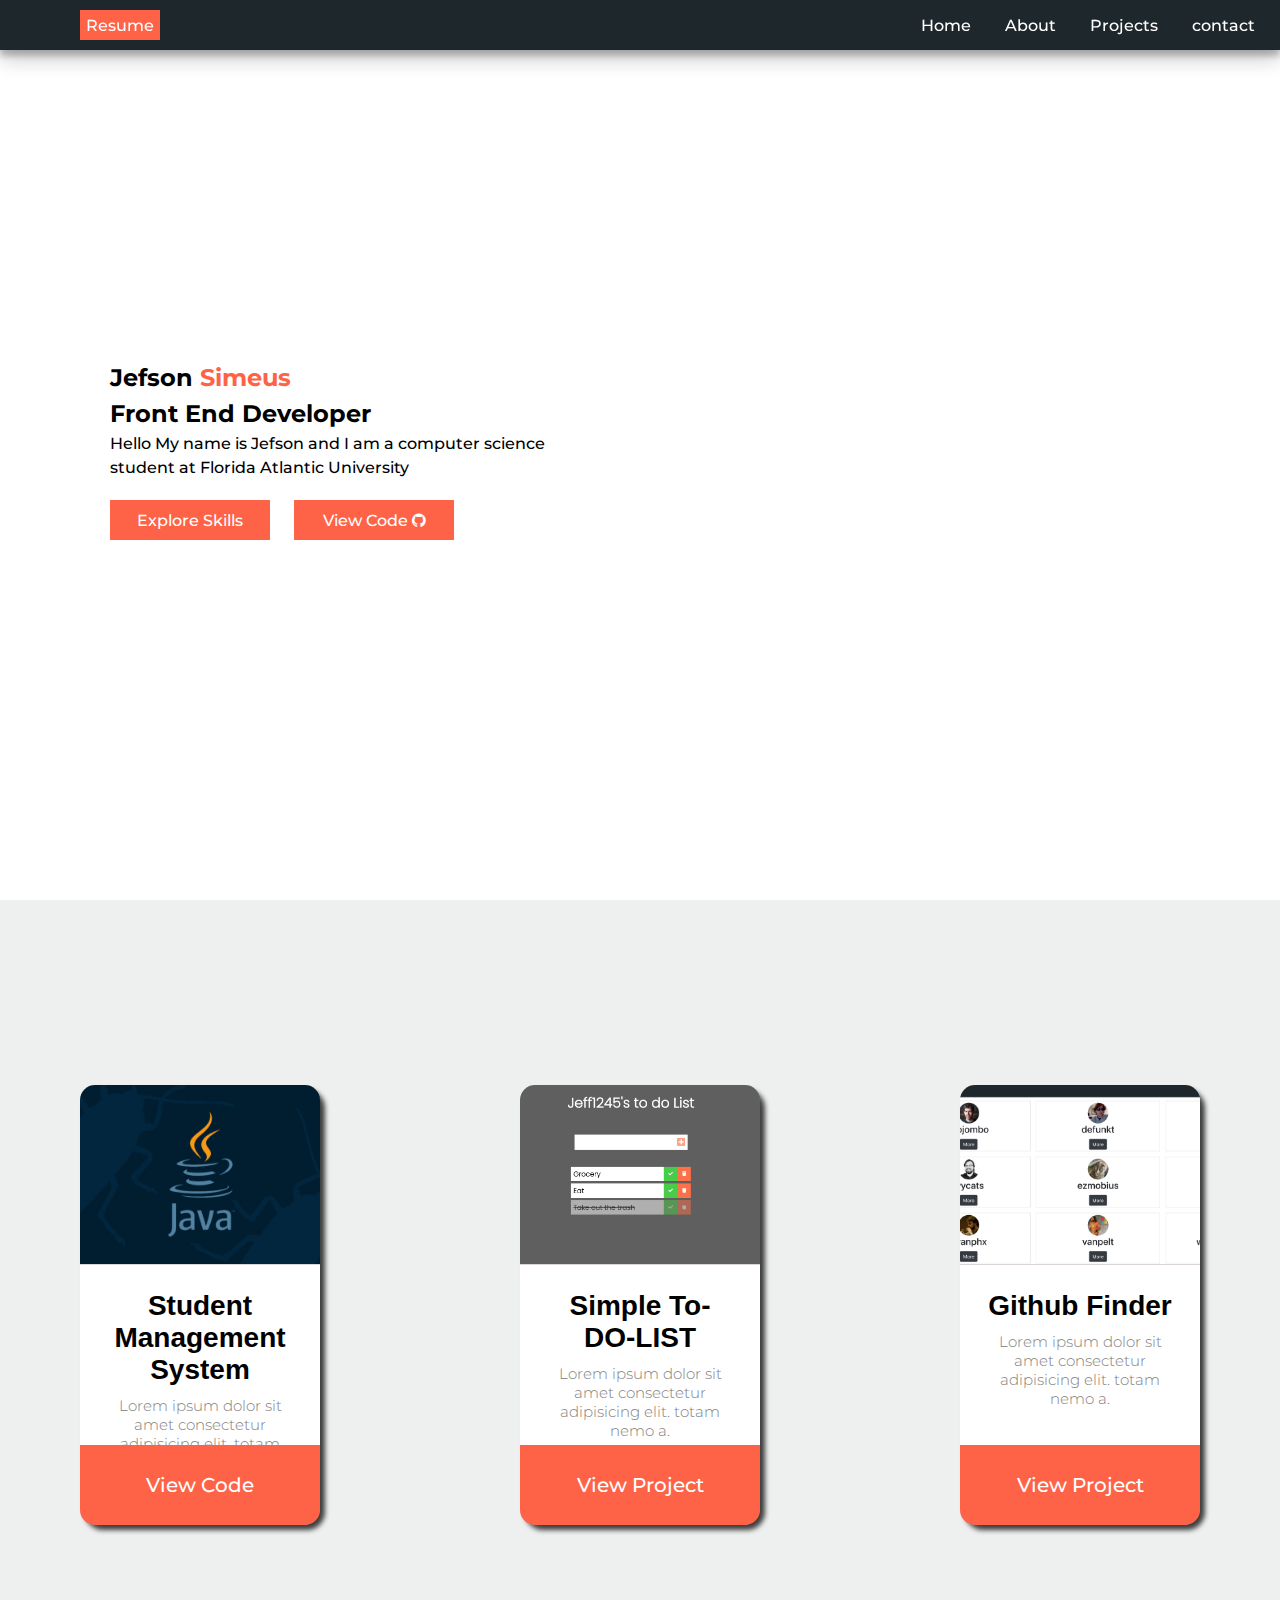
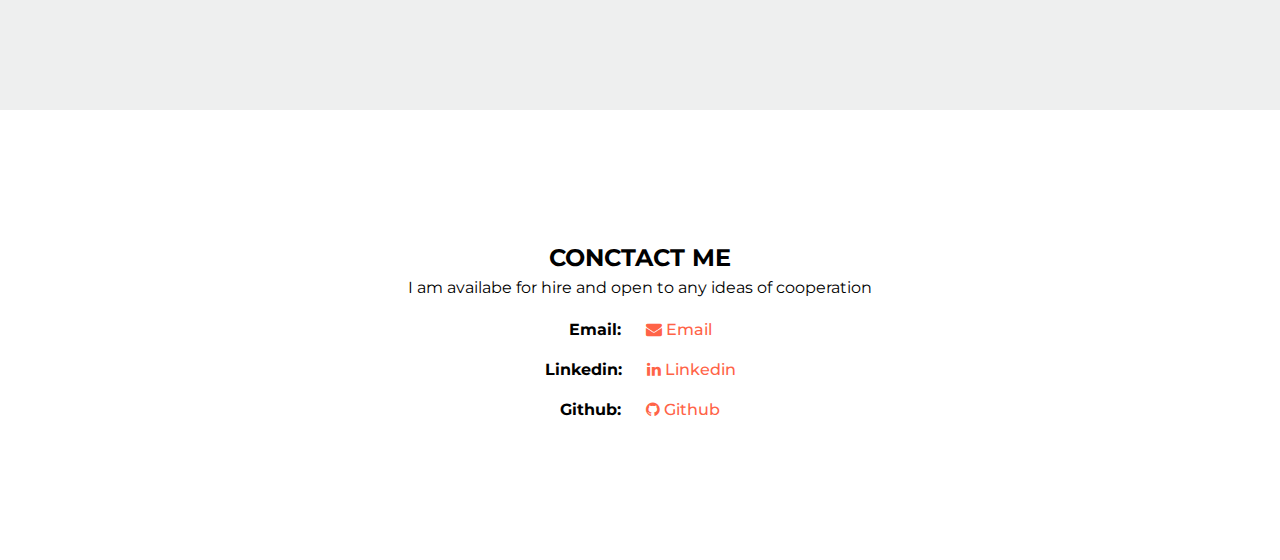
<file: My portfolio/index.html>
<!DOCTYPE html>
<html lang="en">
  <head>
    <meta charset="UTF-8" />
    <meta name="viewport" content="width=device-width, initial-scale=1.0" />
    <title>Document</title>
    <link rel="stylesheet" href="style.css" />
    <!--font awesome-->
    <link
      rel="stylesheet"
      href="https://stackpath.bootstrapcdn.com/font-awesome/4.7.0/css/font-awesome.min.css"
      integrity="sha384-wvfXpqpZZVQGK6TAh5PVlGOfQNHSoD2xbE+QkPxCAFlNEevoEH3Sl0sibVcOQVnN"
      crossorigin="anonymous"
    />
    <!--bootstrap-->
  </head>
  <body>
    <!--navigation-->
    <header class="header-bar">
      <nav>
        <ul class="nav-links">
          <li><a href="#home">Home</a></li>
          <li><a href="#about">About</a></li>
          <li><a href="#Projects">Projects</a></li>
          <li><a href="#contact">contact</a></li>
         
        </ul>
      </nav>
      <a class="cta" href="Jeff Web Developer Resume.pdf" target="_blank"
        ><button>Resume</button></a
      >
    </header>
    <!--section1-->
    <section id="home" class="section-1">
      <div class="container">
        <h2>Jefson <span class="last">Simeus</span></h2>
        <h2>Front End Developer</h2>
        <p>
          Hello My name is Jefson and I am a computer science student at Florida
          Atlantic University
        </p>
        <div class="button">
          <a href="#Projects" class="btn-left"><button>Explore Skills</button></a>
          <a
            href="https://github.com/Thelemaque12/CEO01"
            class="btn-right"
            target="_blank"
            ><button>View Code <i class="fa fa-github"></i></button
          ></a>
        </div>
      </div>
    </section>
    <!--section 2-->
    <section id="Projects" class="section-2">
      
      <div class="card">
        <div class="card-image"></div>
        <div class="card-text">
          <h2>Student Management System</h2>
          <p>
            Lorem ipsum dolor sit amet consectetur adipisicing elit.
            totam nemo a.
          </p>
        </div>
        <div class="card-button">
          <button><a href="https://github.com/ellimccale/java-student-management" target="_blank">View Code</a></button>
        </div>
      </div>

      <div class="card">
        <div class="card-image1"></div>
        <div class="card-text">
          <h2>Simple To-DO-LIST</h2>
          <p>
            Lorem ipsum dolor sit amet consectetur adipisicing elit.
            totam nemo a.
          </p>
        </div>
        <div class="card-button">
          <button><a href="https://unruffled-leakey-5db80a.netlify.app/" target="_blank">View Project</a></button>
        </div>
      </div>


      <div class="card">
        <div class="card-image2"></div>
        <div class="card-text">
          <h2>Github Finder</h2>
          <p>
            Lorem ipsum dolor sit amet consectetur adipisicing elit.
            totam nemo a.
          </p>
        </div>
        <div class="card-button">
          <button><a href="https://gracious-golick-b6697b.netlify.app/" target="_blank">View Project</a></button>
        </div>
      </div>
      
      
    </section>
    <!--contact section-->
    <section id="contact" class="section-3">
      <div class="container-contact">
        <div class="contact-h2">
          <h2>CONCTACT ME</h2>
          <p>I am availabe for hire and open to any ideas of cooperation</p>
        </div>
        <div class="card-box">
          <div>
            <p>
              Email:
              <a href="mailto: simeusjefson@gmail.com"
                ><i class="fa fa-envelope"></i> Email</a
              >
            </p>
          </div>
          <div>
            <p>
              Linkedin:
              <a href="https://www.linkedin.com/in/jefson-simeus-579b36189/"
                ><i class="fa fa-linkedin"></i> Linkedin</a
              >
            </p>
          </div>
          <div>
            <p>
              Github:
              <a href="https://github.com/Thelemaque12"
                ><i class="fa fa-github"></i> Github</a
              >
            </p>
          </div>
        </div>
      </div>
    </section>

    <script src="script.js"></script>
  </body>
</html>
</file>
<file: My portfolio/style.css>
@import url("https://fonts.googleapis.com/css2?family=Montserrat:ital,wght@1,100&display=swap");
* {
  margin: 0;
}
/*navigation bar */
li,
a,
button {
  font-family: "Montserrat", sans-serif;
  font-weight: 500;
  font-size: 16px;
  text-decoration: none;
  list-style: none;
  color: black;
  transition: all ease 0.3s;
}
header {
  display: flex;
  justify-content: space-between;
  align-items: center;
  flex-direction: row-reverse;
  background-color: #1e272b;
  position: fixed;
  min-width: 100vw;
  z-index: 1;
  height: 50px;
  box-shadow: 0 10px 20px rgba(0, 0, 0, 0.19), 0 6px 6px rgba(0, 0, 0, 0.23);
  transition: all ease-in-out 0.3s;
}
.cta {
  padding-left: 80px;
}
.nav-links li {
  display: inline-block;
}
.nav-links a {
  padding: 5px;
  margin-right: 20px;
}
header button {
  background-color: tomato;
  border: none;
  width: 80px;
  height: 30px;
  color: white;
  cursor: pointer;
  outline: none;
}
header a:hover {
  color: tomato;
}
header a {
  color: white;
  padding-right: 60px;
}
.last {
  color: tomato;
}
/*section 1 intro */
.section-1 {
  min-height: 100vh;
  display: flex;
  flex-direction: column;
  justify-content: center;
  font-family: "Montserrat", sans-serif;
  padding: 0 110px;
  line-height: 1.5;
  font-weight: 500;
  width: 500px;
}

.btn-right {
  padding: 0 20px;
}
.button button {
  background-color: tomato;
  border: none;
  width: 160px;
  height: 40px;
  color: white;
  cursor: pointer;
  outline: none;
}
.button {
  padding-top: 20px;
}
/*section 2 skills */
.section-2 {
  width: 100vw;
  min-height: 90vh;
  display: flex;
  align-items: center;
  justify-content: center;
  background-color: #eeefef;
  gap: 200px;
}
.card {
  display: grid;
  grid-template-columns: 240px;
  grid-template-rows: 180px 180px 80px;
  grid-template-areas: "image" "text" "button";
  font-family: "Montserrat", sans-serif;
  border-radius: 18px;
  background-color: white;
  box-shadow: 5px 5px 5px 0px rgba(0, 0, 0, 0.75);
  text-align: center;
  transition: 0.5s ease;
  cursor: pointer;
}
.card-image {
  grid-area: image;
  background: url("java.jpg");
  border-top-left-radius: 15px;
  border-top-right-radius: 15px;
  background-size: cover;
  border-bottom: 0.5px solid rgb(218, 212, 212);
  background-position: center;
}
.card-image1 {
  grid-area: image;
  background: url("todo-list.png");
  border-top-left-radius: 15px;
  border-top-right-radius: 15px;
  background-size: cover;
  border-bottom: 0.5px solid rgb(218, 212, 212);
  background-position: center;
}
.card-image2 {
  grid-area: image;
  background: url("github-finder.png");
  border-top-left-radius: 15px;
  border-top-right-radius: 15px;
  background-size: cover;
  border-bottom: 0.5px solid rgb(218, 212, 212);
  background-position: center;
}
.card-text {
  grid-area: text;
  margin: 25px;
}
.card-button {
  grid-area: button;
}
.card-button button {
  width: 100%;
  background-color: tomato;
  border: none;
  height: 100%;
  border-bottom-right-radius: 15px;
  border-bottom-left-radius: 15px;
}
.card-button a {
  color: white;
  font-size: 20px;
}
.card-text p {
  color: grey;
  font-size: 15px;
  font-weight: 300;
  padding-top: 10px;
}
.card-text h2 {
  margin-top: 0px;
  font-size: 28px;
  font-family: sans-serif;
}
.card:hover {
  transform: scale(1.1);
}

/* about me */

.container-contact {
  min-height: 50vh;
  display: flex;
  flex-direction: column;
  justify-content: center;
  align-items: center;
}
.card-box {
  display: flex;
  flex-direction: column;
  line-height: 2.5;
  padding-top: 10px;
  font-family: "Montserrat", sans-serif;
  font-weight: bold;
  text-align: center;
}

.card-box a {
  color: tomato;
  margin-left: 20px;
}
.contact-h2 {
  text-align: center;
  font-family: "Montserrat", sans-serif;
  line-height: 1.5;
}
/*hamburger menu*/
</file>
